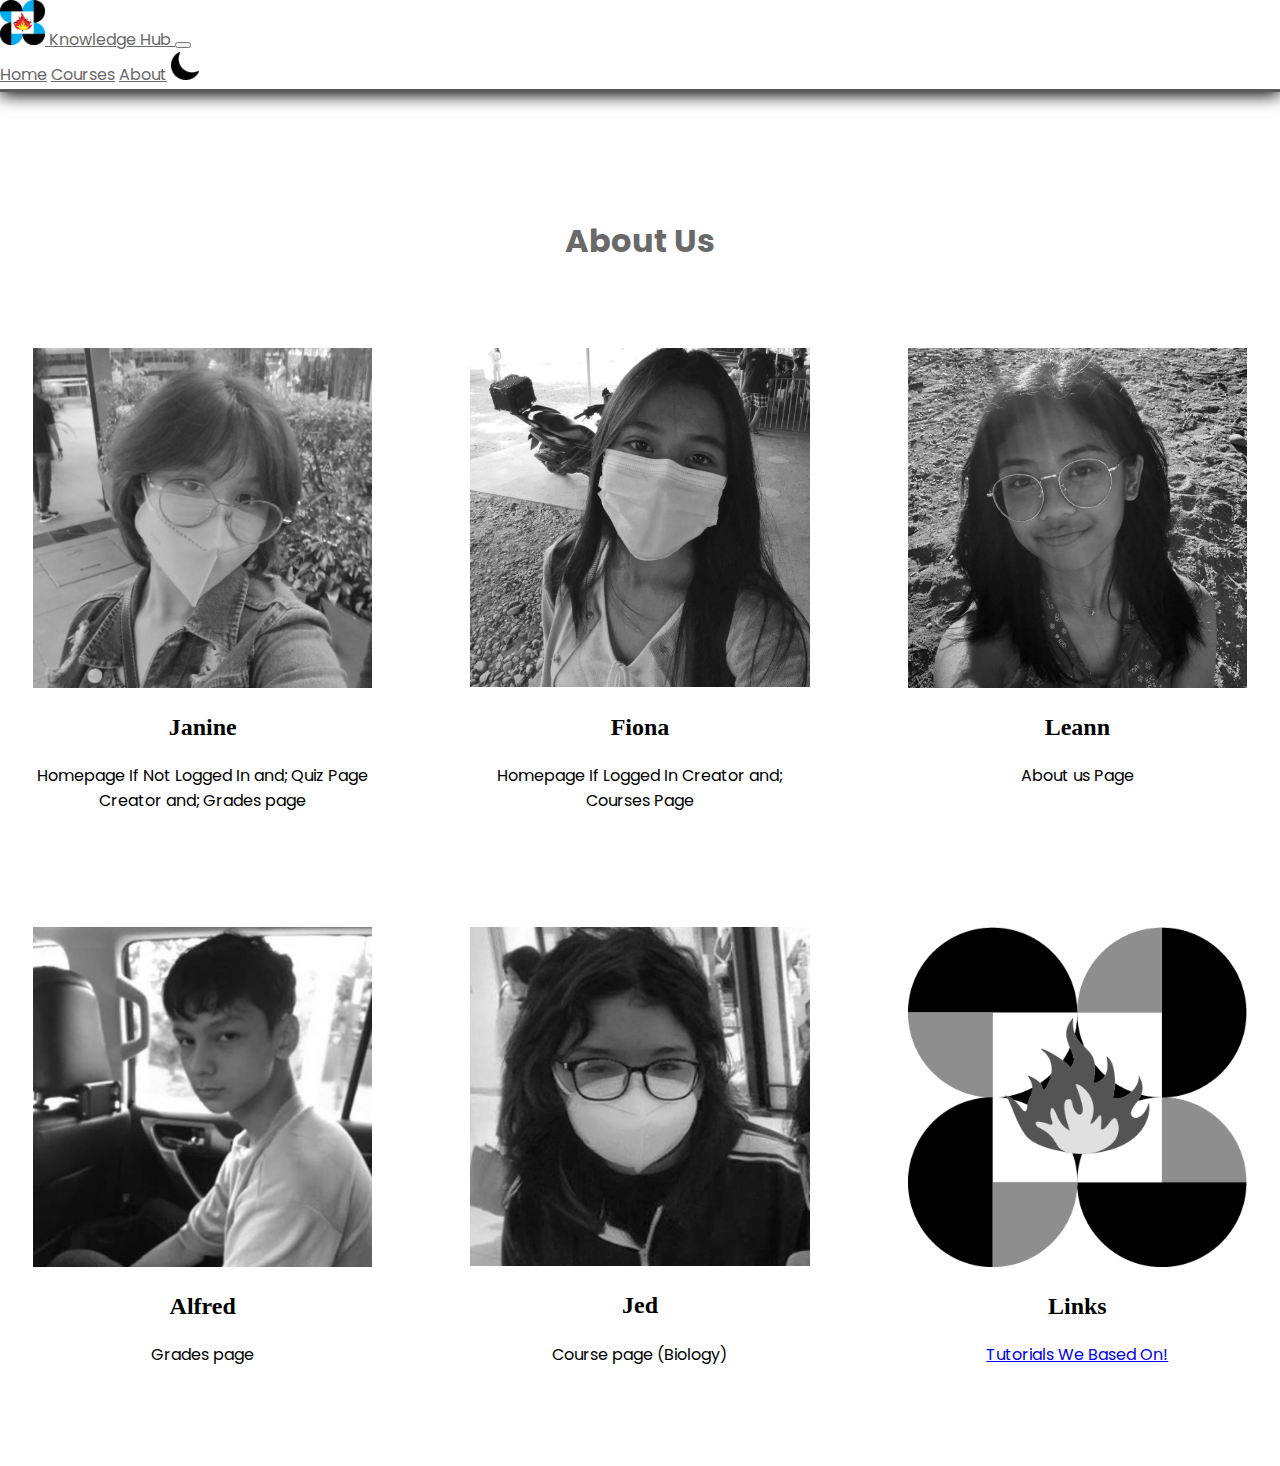
<file: Aboutus.html>
<!DOCTYPE html>
<html lang="en">
<head>
    <meta charset="UTF-8">
    <meta http-equiv="X-UA-Compatible" content="IE=edge">
    <meta name="viewport" content="width=device-width, initial-scale=1.0">
    <title>About Us</title>
    <!-- CSS only -->
    <link href="https://cdn.jsdelivr.net/npm/bootstrap@5.2.3/dist/css/bootstrap.min.css" rel="stylesheet" integrity="sha384-rbsA2VBKQhggwzxH7pPCaAqO46MgnOM80zW1RWuH61DGLwZJEdK2Kadq2F9CUG65" crossorigin="anonymous">
    <!-- JavaScript Bundle with Popper -->
    <script src="https://cdn.jsdelivr.net/npm/bootstrap@5.2.3/dist/js/bootstrap.bundle.min.js" integrity="sha384-kenU1KFdBIe4zVF0s0G1M5b4hcpxyD9F7jL+jjXkk+Q2h455rYXK/7HAuoJl+0I4" crossorigin="anonymous"></script>
    <link rel="stylesheet" href="khubcourses.css">
    <link rel="preconnect" href="https://fonts.googleapis.com">
    <link rel="preconnect" href="https://fonts.gstatic.com" crossorigin>
    <link href="https://fonts.googleapis.com/css2?family=Poppins&display=swap" rel="stylesheet">
    <link rel="stylesheet" href="https://unicons.iconscout.com/release/v4.0.0/css/line.css">
    <link rel="icon" href="img/dost.png" type="image/x-icon">
    <style>
        .title{
  color:var(--secondary-color);
}
      .team {
        background: var(--color-bg1);
        margin-top: 50px;
        margin-bottom: 50px;
      }

      .team__container {
        display: grid;
        grid-template-columns: repeat(3, 1fr);
        gap: 2rem;
      }
      
      .tanan {
        width: 100%;

      }

      .team__member {
        background-color: rgb(255, 255, 255);
        padding: 2rem;
        border: 1px solid transparent;
        border-radius: 1rem;
        transition: 0.3s;
        position: relative;
        overflow: hidden;
      }

      .team__member:hover {
        background:  linear-gradient(to bottom, #9FB4FF, #FFF56D);
        border-color: var(--color-primary);
      }

      .team__member-image img {
        filter: saturate(0);
      }

      .team__member:hover img {
        filter: saturate(1);
      }

      .team__member-info * {
        text-align: center;
        margin-top: 1.4rem;
      }

      .team__member-info p {
        color: var(--color-light)
      }

      .team__member-socials {
        position: absolute;
        top: 40%;
        transform: translateY(-50%);
        right: -100%;
        display: flex;
        flex-direction: column;
        background: white;
        border-radius: 1rem 0 0 1rem;
        box-shadow: -2rem 0 2rem rgba(0, 0, 0, 0.3);
        transition: 0.3s;
      }

      .team__member:hover .team__member-socials {
        right: 0;
      }

      .team__member-socials a {
        padding: 0.8rem;

      }

      h1 {
        text-align: center;
      }

      /* tablet */

      @media screen and (max-width: 1024px) {
        .team {
            margin-top: 2rem;
        }
        
        .team__container {
            grid-template-columns: repeat(3, 1fr);
            gap: 1.5rem;
        }

        .team__member {
            padding: 1rem;
        }
      }

      /* tablet */

      @media screen and (max-width: 600px) {
        .team__container {
            grid-template-columns: 1fr;
            gap: 0.7rem;
        }
        .team__member {
            padding: 0;
        }
        .team__member p {
            margin-bottom: 1.5rem;
        }
        
      }

      /* tablet */

      @media screen and (max-width: 400px) {
        .team__container {
            grid-template-columns: 1fr;
            gap: 0.2rem;
        }
        .team__member {
            padding: 0;
        }
        .team__member p {
            margin-bottom: 1.5rem;
        }
        
      }
    </style>
</head>
<body class="container-fluid">
    <!--Navbar-->
    <nav class="navbar navbar-expand-lg navbar-light bg-white p-2 fixed-top">
        <div class="container-fluid">
            <a class="navbar-brand" href="#">
            <img src="images/pshs_logo.png" alt="PSHS Logo" width="45" height="45" class="d-inline-align-text-center mx-1">
            Knowledge Hub
            </a>
            <button class="navbar-toggler" type="button" data-bs-toggle="collapse" data-bs-target="#navbarNavAltMarkup" aria-controls="navbarNavAltMarkup" aria-expanded="false" aria-label="Toggle navigation">
            <span class="navbar-toggler-icon"></span>
            </button>
            <div class="collapse navbar-collapse" id="navbarNavAltMarkup">
                <div class="navbar-nav ms-auto">
                  <a class="underline-hover nav-link" href="khubhomepage.html">Home</a>
                  <a class="underline-hover nav-link" href="khubcourses.html">Courses</a>
                  <a class="underline-hover nav-link" aria-current="page" href="#">About</a>
                  <img src="images/moon.png" alt="Moon" id="icon">
                </div>
            </div>
        </div>
    </nav>

    <section class="team">
        <br><br><br>
      <h1 class="title" style="margin-bottom: 50px;">About Us</h1>
          <div class="container team__container">
              <article class="team__member">
                  <div class="team__member-image">
                      <img class="tanan" src="janine.jpg" alt="mukha ng team">
                  </div>
                  <div class="team__member-info">
                      <h2>Janine</h2>
                      <p>Homepage If Not Logged In and;
                         Quiz Page Creator and; Grades page
                      </p>
                  </div>
                  <div class="team__member-socials">
                    <a href="https://www.instagram.com/riywuu/" target="_blank"><i class="uil uil-instagram" style="color: black;"></i></a>
                    <a href="https://discordapp.com/users/751336007718404158" target="_blank"><i class="uil uil-discord" style="color: black;"></i></a>
                    <a href="https://www.facebook.com/janineandrea.emmanuel.7" target="_blank"><i class="uil uil-facebook-f" style="color: black;"></i></a>
                  </div>
              </article>
              
              <article class="team__member">
                  <div class="team__member-image">
                      <img class="tanan" src="fiona.jpg" alt="mukha ng team">
                  </div>
                  <div class="team__member-info">
                      <h2>Fiona</h2>
                      <p>Homepage If Logged In Creator and; Courses Page</p>
                  </div>
                  <div class="team__member-socials">
                    <a href="https://www.instagram.com/pyeoning/" target="_blank" ><i class="uil uil-instagram" style="color: black;"></i></a>
                    <a href="https://discordapp.com/users/719853281555382394" target="_blank" ><i class="uil uil-discord" style="color: black;"></i></a>
                    <a href="https://www.facebook.com/fiona.lavapie" target="_blank" ><i class="uil uil-facebook-f" style="color: black;"></i></a>
                  </div>
              </article>
              
              <article class="team__member">
                  <div class="team__member-image">
                      <img class="tanan" src="leann.jpg" alt="mukha ng team">
                  </div>
                  <div class="team__member-info">
                      <h2>Leann</h2>
                      <p>About us Page</p>
                  </div>
                  <div class="team__member-socials">
                    <a href="https://www.instagram.com/leann.3xe/" target="_blank" ><i class="uil uil-instagram" style="color: black;"></i></a>
                    <a href="https://discordapp.com/users/884038079827021834" target="_blank" ><i class="uil uil-discord" style="color: black;"></i></a>
                    <a href="https://www.facebook.com/leannnnnnn/" target="_blank" ><i class="uil uil-facebook-f" style="color: black;"></i></a>
                  </div>
              </article>
              
              <article class="team__member">
                  <div class="team__member-image">
                      <img class="tanan" src="alfred.jpg" alt="mukha ng team">
                  </div>
                  <div class="team__member-info">
                      <h2>Alfred</h2>
                      <p>Grades page</p>
                  </div>
                  <div class="team__member-socials">
                    <a href="https://www.instagram.com/shimiluv_/" target="_blank" ><i class="uil uil-instagram" style="color: black;"></i></a>
                    <a href="https://discordapp.com/users/808579932081881088" target="_blank" ><i class="uil uil-discord" style="color: black;"></i></a>
                    <a href="https://www.facebook.com/alfred.pineda.9480" target="_blank" ><i class="uil uil-facebook-f" style="color: black;"></i></a>
                  </div>
              </article>
              
              <article class="team__member">
                  <div class="team__member-image">
                      <img class="tanan" src="jed.png" alt="mukha ng team">
                  </div>
                  <div class="team__member-info">
                      <h2>Jed</h2>
                      <p>Course page (Biology)</p>
                  </div>
                  <div class="team__member-socials">
                    <a href="https://www.instagram.com/asussyvoice/" target="_blank" ><i class="uil uil-instagram" style="color: black;"></i></a>
                    <a href="https://discordapp.com/users/401545617849188354" target="_blank" ><i class="uil uil-discord" style="color: black;"></i></a>
                    <a href="https://www.facebook.com/jed.arcenas.1" target="_blank" ><i class="uil uil-facebook-f" style="color: black;"></i></a>
                  </div>
              </article>
  
              <article class="team__member">
                  <div class="team__member-image">
                      <img class="tanan" src="pisay.png" alt="mukha ng team">
                  </div>
                  <div class="team__member-info">
                      <h2>Links</h2>
                      <a href="https://youtube.com/playlist?list=PLNi7bZD_WGylHofTJ5rc_IG-c91lOrbUX"><p>Tutorials We Based On!</p></a>
                  </div>
              </article>
              
              
          </div>
  
      </section>
<script>
  var icon = document.getElementById("icon");

  icon.onclick = function(){
      document.body.classList.toggle("dark-mode");
      if(document.body.classList.contains("dark-mode")){
          icon.src = "images/sun.png";
      }else{
          icon.src = "images/moon.png";
      }
  }
</script>
</body>
</html>
</file>
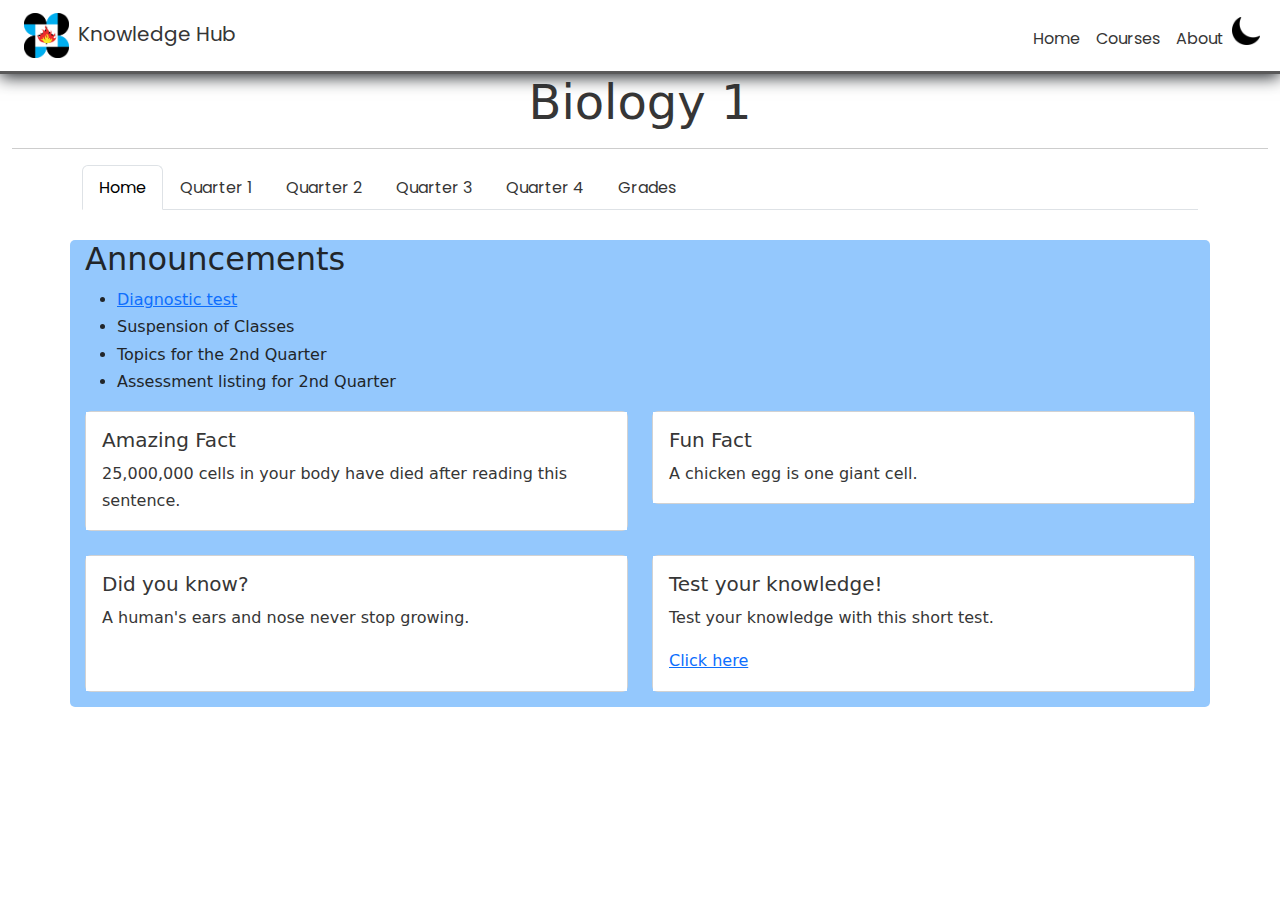
<file: Biology.html>
<!DOCTYPE html>
<html lang="en">
<head>
<title>Biology 1</title>
    <meta charset="UTF-8">
    <meta http-equiv="X-UA-Compatible" content="IE=edge">
    <meta name="viewport" content="width=device-width, initial scale = 1.0">
    <link rel="preconnect" href="https://fonts.googleapis.com">
<link rel="preconnect" href="https://fonts.gstatic.com" crossorigin>
<link href="https://fonts.googleapis.com/css2?family=Raleway:ital,wght@0,100;0,300;1,200&display=swap" rel="stylesheet">
<link rel="preconnect" href="https://fonts.googleapis.com">
<link rel="preconnect" href="https://fonts.gstatic.com" crossorigin>
<link href="https://fonts.googleapis.com/css2?family=Poppins&display=swap" rel="stylesheet">
<link rel="stylesheet" href="https://cdn.jsdelivr.net/npm/bootstrap@5.3.0-alpha1/dist/css/bootstrap.min.css">
<link rel="icon" href="img/dost.png" type="image/x-icon">
<style>
     * {
        margin: 0;
        padding: 0;
        border: 0;
        outline: 0;
    }
    body {
        line-height: 1.7;
        margin-left: 0;
        margin-right: 0;
        background-color: var(--primary-color);
    }
    :root{
   --primary-color: #ffffff;
    --secondary-color: rgb(54, 54, 54);
}
.dark-mode{
    --primary-color: #252525;
    --secondary-color: rgb(255, 255, 255);
}
.title{
  color:var(--secondary-color);
}
        /*.container-fluid {
        min-width: 330px;
        }*/
        .tab-pane{margin-top: 30px;
            background-color: rgb(148, 200, 253);
            border-radius: 5px;
            padding-left: 15px;
            padding-right: 15px;
            padding-bottom: 15px;
        }
        .underline-hover {
    display:inline-block;
    position:relative;
    padding-bottom:0.1rem;
}
.underline-hover::before {
    content:"";
    position:absolute;
    left:0;
    bottom:0;
    width:0;
    height:2px;
    background-color:var(--secondary-color);
    transition: width 0.25s ease-out;
}
.underline-hover:hover::before {
    width:100%;
}
.nav-link{
    font-family: 'Poppins', sans-serif !important;
}
.navbar {
    /*background-image: linear-gradient(to top, var(--primary-color), var(--secondary-color), #9b9b9b);*/
    background-color:var(--primary-color)!important;
    border-bottom:3px rgb(90, 90, 90) solid;
    box-shadow:0 3px 1em;
}
#icon {
    width:28px;
    height:28px;
    cursor:pointer;
}
.nav-link {
    color:var(--secondary-color);
}
.navbar-brand {
    color:var(--secondary-color);
    font-family: 'Poppins', sans-serif !important;
}
.card-body{
  background-color: var(--primary-color);
  color:var(--secondary-color);
}
.navpillbg{
  background-color:var(--primary-color) !important;
}
.table-responsive{
        margin: 10px;
    }
    caption{
        font-size: 48px;
        font-weight: 500;
        text-align: center;
        color: black;
        background-image: url(images/biologyheader.svg); opacity: 0.6;
        height: 100px;
        width: auto;
    }

    @supports (-webkit-text-stroke: 1px rgb(255, 255, 255)) {
  caption {
    -webkit-text-stroke: 1px rgb(255, 255, 255);
    -webkit-text-fill-color: rgb(0, 0, 0);
  }
}
.nav-link:hover {
    color:rgb(165, 165, 165) !important;
}
    </style>
    </head>
<body>
  <!--Navbar-->
  <nav class="navbar navbar-expand-lg navbar-light bg-white p-2">
    <div class="container-fluid">
        <a class="navbar-brand" href="#">
        <img src="images/pshs_logo.png" alt="PSHS Logo" width="45" height="45" class="d-inline-align-text-center mx-1">
        Knowledge Hub
        </a>
        <button class="navbar-toggler" type="button" data-bs-toggle="collapse" data-bs-target="#navbarNavAltMarkup" aria-controls="navbarNavAltMarkup" aria-expanded="false" aria-label="Toggle navigation">
        <span class="navbar-toggler-icon"></span>
        </button>
        <div class="collapse navbar-collapse" id="navbarNavAltMarkup">
            <div class="navbar-nav ms-auto">
              <a class="underline-hover nav-link" href="khubhomepage.html">Home</a>
              <a class="underline-hover nav-link" href="khubcourses.html">Courses</a>
              <a class="underline-hover nav-link" href="Aboutus.html">About</a>
              <img src="images/moon.png" alt="Moon" id="icon">
            </div>
        </div>
    </div>
</nav>
<section>
    <div class="container-fluid title" style="text-align: center;"><h1 style="font-size: 300%">Biology 1</h1><hr></div>
</section>
<nav class="container">
    <div class="nav nav-tabs" id="nav-tab" role="tablist">
      <button class="nav-link active" id="home-tab" data-bs-toggle="tab" data-bs-target="#home" type="button" role="tab" aria-controls="home" aria-selected="true">Home</button>
      <button class="nav-link" id="q1-tab" data-bs-toggle="tab" data-bs-target="#q1" type="button" role="tab" aria-controls="q1" aria-selected="false">Quarter 1</button>
      <button class="nav-link" id="q2-tab" data-bs-toggle="tab" data-bs-target="#q2" type="button" role="tab" aria-controls="q2" aria-selected="false">Quarter 2</button>
      <button class="nav-link" id="q3-tab" data-bs-toggle="tab" data-bs-target="#q3" type="button" role="tab" aria-controls="q3" aria-selected="false">Quarter 3</button>
      <button class="nav-link" id="q4-tab" data-bs-toggle="tab" data-bs-target="#q4" type="button" role="tab" aria-controls="q4" aria-selected="false">Quarter 4</button>
      <button class="nav-link" id="grades-tab" data-bs-toggle="tab" data-bs-target="#grades" type="button" role="tab" aria-controls="grades" aria-selected="false">Grades</button>
    </div>
  </nav>
  <div class="tab-content" id="nav-tabContent">
    <div class="container tab-pane fade show active" id="home" role="tabpanel" aria-labelledby="home-tab"><h2>Announcements</h2>
        <div style="font-size:150%;"></div>
        <ul style="list-style-type:disc">
            <li><a href="quiz.html">Diagnostic test</a></li>
            <li>Suspension of Classes</li>
            <li>Topics for the 2nd Quarter</li>
            <li>Assessment listing for 2nd Quarter</li>
        </ul>
        <div class="row row-cols-1 row-cols-md-2 g-4">
            <div class="col">
              <div class="card">
                <div class="card-body">
                  <h5 class="card-title">Amazing Fact</h5>
                  <p class="card-text">25,000,000 cells in your body have died after reading this sentence.</p>
                </div>
              </div>
            </div>
            <div class="col">
              <div class="card">
                <div class="card-body">
                  <h5 class="card-title">Fun Fact</h5>
                  <p class="card-text">A chicken egg is one giant cell.</p>
                </div>
              </div>
            </div>
            <div class="col">
              <div class="card">
                <div class="card-body">
                  <h5 class="card-title">Did you know?</h5>
                  <p class="card-text">A human's ears and nose never stop growing. </p>
                  <br>
                </div>
              </div>
            </div>
            <div class="col">
              <div class="card">
                <div class="card-body">
                  <h5 class="card-title">Test your knowledge!</h5>
                  <p class="card-text">Test your knowledge with this short test.</p>
                  <ul class="nav nav-pills">
                    <li class="active"><a href="quiz.html">Click here</a></li></ul>
                </div>
              </div>
            </div>
          </div>
    </div>
    <div class="container tab-pane fade" id="q1" role="tabpanel" aria-labelledby="q1-tab"><h2>Quarter 1</h2>
        <ul class="nav nav-pills navpillbg" style="background-color: rgb(247, 247, 250); margin-right: 30px;">
            <li class="nav-item">
              <a class="nav-link" aria-current="page" href="#1LG">Learning Guides</a>
            </li>
            <li class="nav-item">
              <a class="nav-link" href="#1FA">Formative Assessments</a>
            </li>
            <li class="nav-item">
              <a class="nav-link" href="#1AA">Alternative Assessments</a>
            </li>
        </ul>
        <div class="container" id="1LG" style="margin-top: 30px;"><H2>Learning Guides</H2><hr>
            <h3>Week 1</h3><hr>
            <h3>Week 2</h3><hr>
        </div>
        <div class="container" id="1FA"><H2>Formative Assessments</H2><hr>
            <h3>FA 1: Evolution</h3><hr>
            <h3>FA 2: Essay on the life of Charles Darwin</h3><hr>
        </div>
        <div class="container" id="1AA"><H2>Alternative Assessments</H2><hr>
            <h3>AA 1: Essay on how beautiful evolution is</h3><hr>
            <h3>AA 2: What Evolutions can I achieve?</h3><hr>
        </div>   
    </div>
    <div class="container tab-pane fade" id="q2" role="tabpanel" aria-labelledby="q2-tab"><h2>Quarter 2</h2>
        <ul class="nav nav-pills navpillbg" style="background-color: rgb(247, 247, 250); margin-right: 30px;">
            <li class="nav-item">
              <a class="nav-link" aria-current="page" href="#2LG">Learning Guides</a>
            </li>
            <li class="nav-item">
              <a class="nav-link" href="#2FA">Formative Assessments</a>
            </li>
            <li class="nav-item">
              <a class="nav-link" href="#2AA">Alternative Assessments</a>
            </li>
        </ul>
        <div class="container" id="2LG" style="margin-top: 30px;"><H2>Learning Guides</H2><hr>
            <h3>Week 1</h3><hr>
            <h3>Week 2</h3><hr>
        </div>
        <div class="container" id="2FA"><H2>Formative Assessments</H2><hr>
            <h3>FA 1: Draw the Cells</h3><hr>
            <h3>FA 2: Cell comic strip</h3><hr>
        </div>
        <div class="container" id="2AA"><H2>Alternative Assessments</H2><hr>
            <h3>AA 1: How are we similar to our cells?</h3><hr>
            <h3>AA 2: Cell model</h3><hr>
        </div>   
    </div>
    <div class="container tab-pane fade" id="q3" role="tabpanel" aria-labelledby="q3-tab"><h2>Quarter 3</h2>
        <ul class="nav nav-pills navpillbg" style="background-color: rgb(247, 247, 250); margin-right: 30px;">
            <li class="nav-item">
              <a class="nav-link" aria-current="page" href="#3LG">Learning Guides</a>
            </li>
            <li class="nav-item">
              <a class="nav-link" href="#3FA">Formative Assessments</a>
            </li>
            <li class="nav-item">
              <a class="nav-link" href="#3AA">Alternative Assessments</a>
            </li>
        </ul>
        <div class="container" id="3LG" style="margin-top: 30px;"><H2>Learning Guides</H2><hr>
            <h3>Week 1</h3><hr>
            <h3>Week 2</h3><hr>
        </div>
        <div class="container" id="3FA"><H2>Formative Assessments</H2><hr>
            <h3>FA 1: Digestive System</h3><hr>
            <h3>FA 2: Circulatory System</h3><hr>
        </div>
        <div class="container" id="3AA"><H2>Alternative Assessments</H2><hr>
            <h3>AA 1: A tribute to our bodies</h3><hr>
            <h3>AA 2: Cells at Work reaction video!</h3><hr>
        </div>   
    </div>
    
    <div class="container tab-pane fade" id="q4" role="tabpanel" aria-labelledby="q4-tab"><h2>Quarter 4</h2>
        <ul class="nav nav-pills navpillbg" style="background-color: rgb(247, 247, 250); margin-right: 30px;">
            <li class="nav-item">
              <a class="nav-link" aria-current="page" href="#4LG">Learning Guides</a>
            </li>
            <li class="nav-item">
              <a class="nav-link" href="#4FA">Formative Assessments</a>
            </li>
            <li class="nav-item">
              <a class="nav-link" href="#4AA">Alternative Assessments</a>
            </li>
        </ul>
        <div class="container" id="4LG" style="margin-top: 30px;"><H2>Learning Guides</H2><hr>
            <h3>Week 1</h3><hr>
            <h3>Week 2</h3><hr>
        </div>
        <div class="container" id="4FA"><H2>Formative Assessments</H2><hr>
            <h3>FA 1: Immune System</h3><hr>
            <h3>FA 2: Respiratory System</h3><hr>
        </div>
        <div class="container" id="4AA"><H2>Alternative Assessments</H2><hr>
            <h3>AA 1: Just keep breathing.</h3><hr>
            <h3>AA 2: Thank you, self.</h3><hr>
        </div>   
    </div>
    <div class="container tab-pane fade" id="grades" role="tabpanel" aria-labelledby="grades-tab"><h2>Grades</h2>
      <div class="table-responsive">
        <table class="table caption-top table-striped table-hover">
            <caption>Biology</caption>
            <thead>
              <tr>
                <th scope="col">Activity</th>
                <th scope="col">Score</th>
                <th scope="col">Percentage</th>
                <th scope="col">Remarks</th>
              </tr>
            </thead>
            <tbody class="table-group-divider">
              <tr>
                <th scope="row">FA 1</th>
                <td>12/20</td>
                <td>60%</td>
                <td>Sayang nak huhu</td>
              </tr>
              <tr>
                <th scope="row">FA 2</th>
                <td>30/30</td>
                <td>100%</td>
                <td>Ganda naman ng essay</td>
              </tr>
              <tr>
                <th scope="row">AA 1</th>
                <td>18/20</td>
                <td>90%</td>
                <td>Color scheme, check, check, CHECK</td>
              </tr>
              <tr>
                <th scope="row">LE 1</th>
                <td>12/20</td>
                <td>60%</td>
                <td>LABAN!!!!</td>
              </tr>
            </tbody>
          </table>
      </div>
  </div>
  </div>
<script src="https://cdn.jsdelivr.net/npm/bootstrap@5.2.3/dist/js/bootstrap.bundle.min.js" integrity="sha384-kenU1KFdBIe4zVF0s0G1M5b4hcpxyD9F7jL+jjXkk+Q2h455rYXK/7HAuoJl+0I4" crossorigin="anonymous"></script> 
  <script>
        var icon = document.getElementById("icon");

        icon.onclick = function(){
            document.body.classList.toggle("dark-mode");
            if(document.body.classList.contains("dark-mode")){
                icon.src = "images/sun.png";
            }else{
                icon.src = "images/moon.png";
            }
        }
    </script>
</body>
</html>
</file>
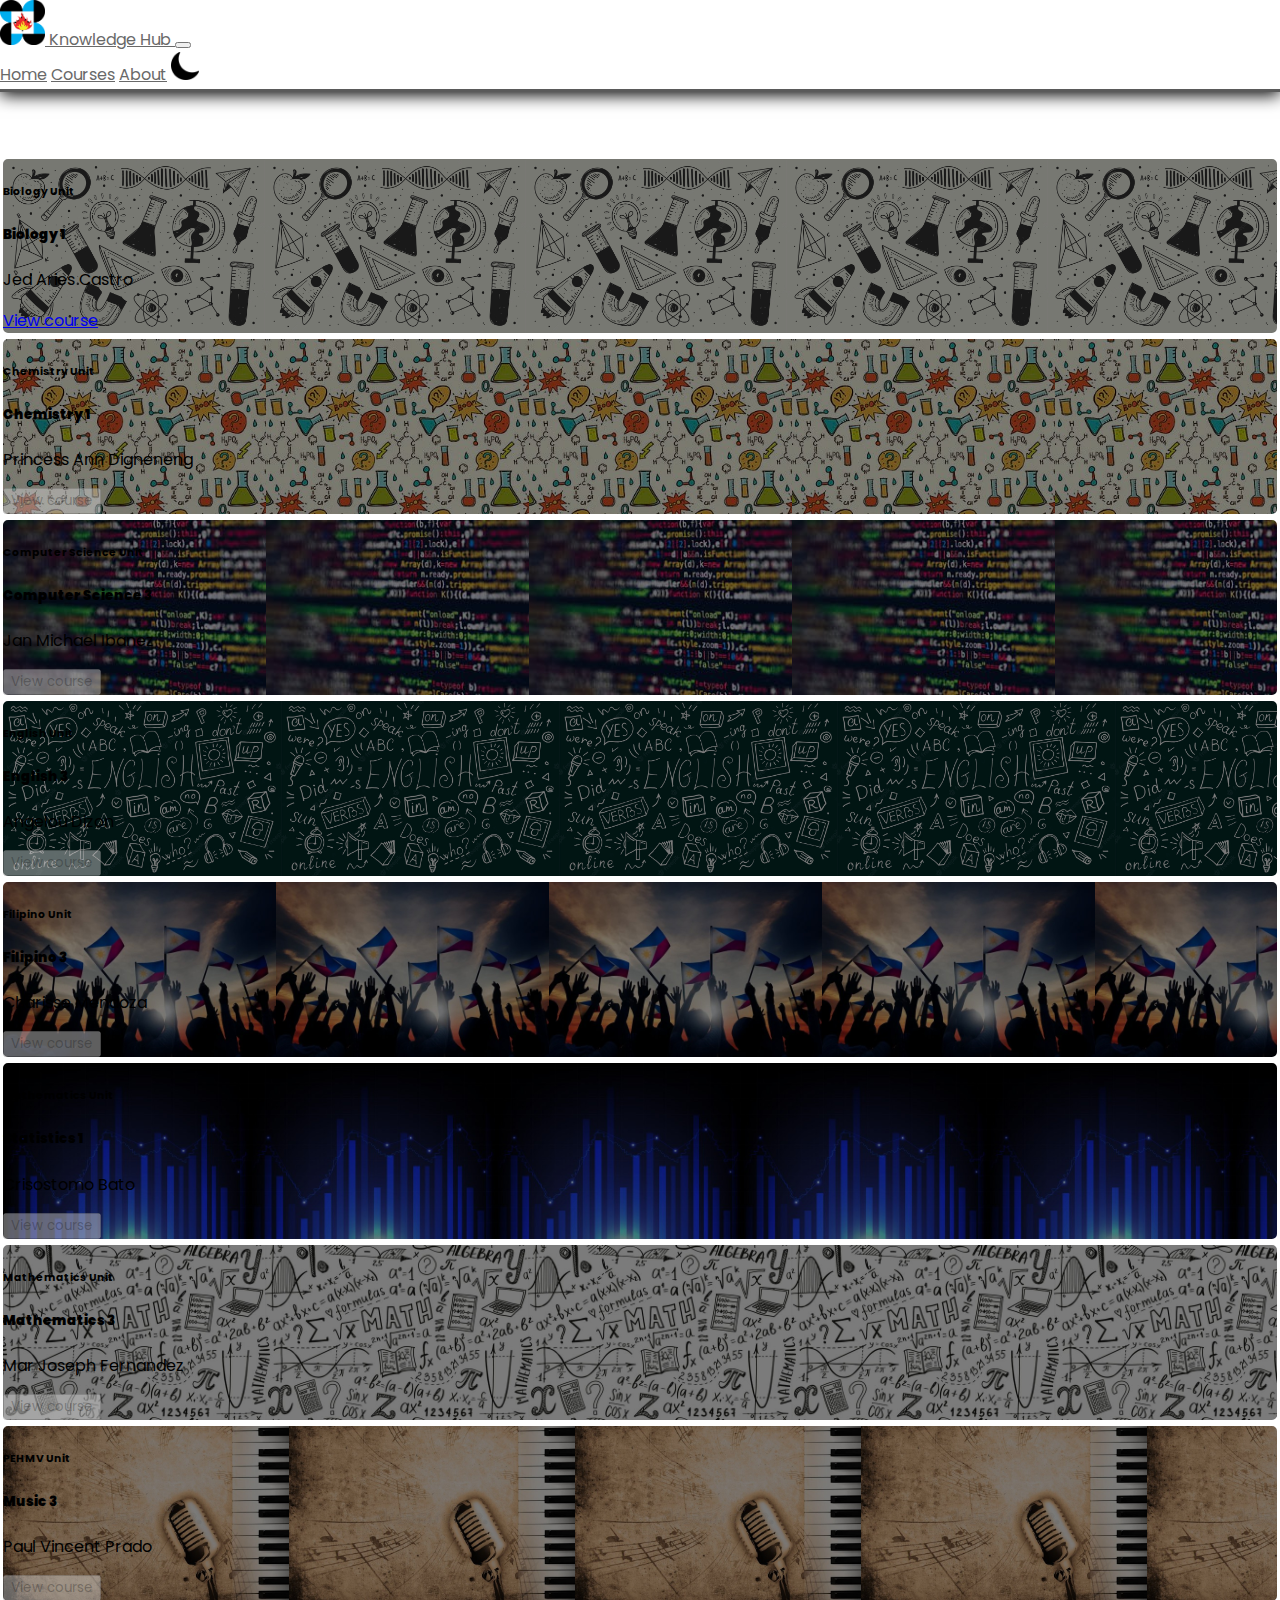
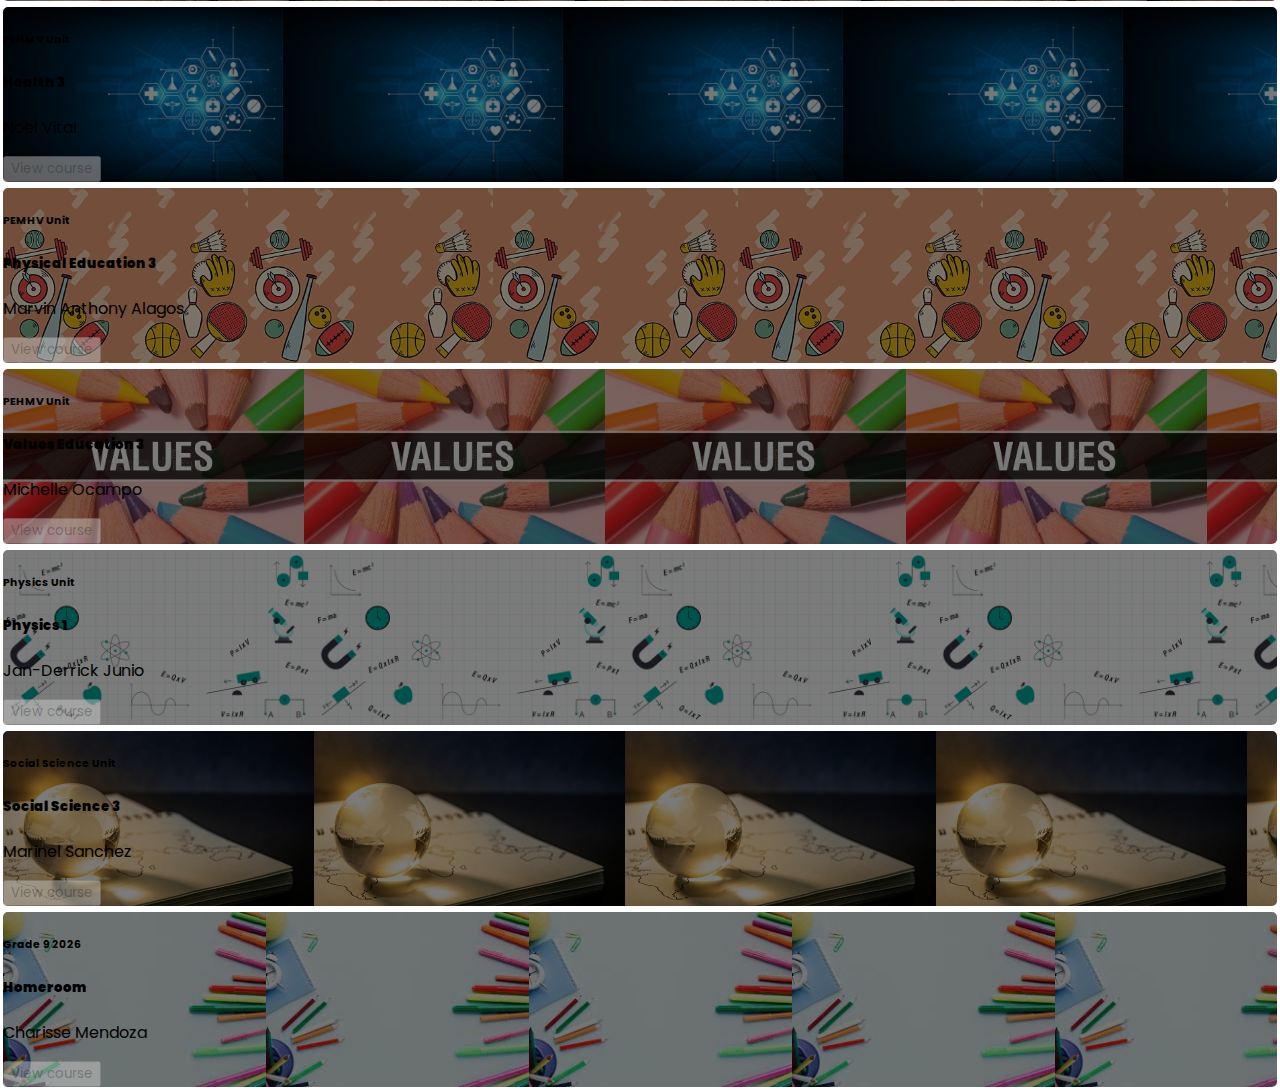
<file: khubcourses.html>
<!DOCTYPE html>
<html lang="en">
<head>
    <meta charset="UTF-8">
    <meta http-equiv="X-UA-Compatible" content="IE=edge">
    <meta name="viewport" content="width=device-width, initial-scale=1.0">
    <title>KHub</title>
    <!-- CSS only -->
    <link href="https://cdn.jsdelivr.net/npm/bootstrap@5.2.3/dist/css/bootstrap.min.css" rel="stylesheet" integrity="sha384-rbsA2VBKQhggwzxH7pPCaAqO46MgnOM80zW1RWuH61DGLwZJEdK2Kadq2F9CUG65" crossorigin="anonymous">
    <!-- JavaScript Bundle with Popper -->
    <script src="https://cdn.jsdelivr.net/npm/bootstrap@5.2.3/dist/js/bootstrap.bundle.min.js" integrity="sha384-kenU1KFdBIe4zVF0s0G1M5b4hcpxyD9F7jL+jjXkk+Q2h455rYXK/7HAuoJl+0I4" crossorigin="anonymous"></script>
    <link rel="stylesheet" href="khubcourses.css">
    <link rel="preconnect" href="https://fonts.googleapis.com">
    <link rel="preconnect" href="https://fonts.gstatic.com" crossorigin>
    <link href="https://fonts.googleapis.com/css2?family=Poppins&display=swap" rel="stylesheet">
    <link rel="icon" href="img/dost.png" type="image/x-icon">
</head>
<body class="container-fluid">
    <!--Navbar-->
    <nav class="navbar navbar-expand-lg navbar-light bg-white p-2 fixed-top">
        <div class="container-fluid">
            <a class="navbar-brand" href="#">
            <img src="images/pshs_logo.png" alt="PSHS Logo" width="45" height="45" class="d-inline-align-text-center mx-1">
            Knowledge Hub
            </a>
            <button class="navbar-toggler" type="button" data-bs-toggle="collapse" data-bs-target="#navbarNavAltMarkup" aria-controls="navbarNavAltMarkup" aria-expanded="false" aria-label="Toggle navigation">
            <span class="navbar-toggler-icon"></span>
            </button>
            <div class="collapse navbar-collapse" id="navbarNavAltMarkup">
                <div class="navbar-nav ms-auto">
                  <a class="underline-hover nav-link" href="khubhomepage.html">Home</a>
                  <a class="underline-hover nav-link" aria-current="page" href="khubcourses.html">Courses</a>
                  <a class="underline-hover nav-link" href="Aboutus.html">About</a>
                  <img src="images/moon.png" alt="Moon" id="icon">
                </div>
            </div>
        </div>
    </nav>
    <!--Main Content Area-->
    <section class="container-fluid mt-5">
        <h5 class="inv">Lorem ipsum dolor sit amet</h5>
    <section class="row">
        <div class="col-sm-3">
            <div class="card m-2">
                <div class="bio card-body text-white">
                    <h6><span class="badge text-bg-warning">Biology Unit</span></h6>
                  <h5 class="card-title"><b>Biology 1</b></h5>
                  <p class="card-text">Jed Aries Castro</p>
                  <a href="Biology.html" class="btn btn-primary">View course</a>
                </div>
              </div>
        </div>
        <div class="col-sm-3">
            <div class="card m-2">
                <div class="chem text-white card-body">
                    <h6><span class="badge text-bg-warning">Chemistry Unit</span></h6>
                  <h5 class="card-title"><b>Chemistry 1</b></h5>
                  <p class="card-text">Princess Ann Digneneng</p>
                  <button class="btn btn-primary" disabled>View course</button>
                </div>
              </div>
        </div>
        <div class="col-sm-3">
            <div class="card m-2">
                <div class="cs text-white card-body">
                    <h6><span class="badge text-bg-warning">Computer Science Unit</span></h6>
                  <h5 class="card-title"><b>Computer Science 3</b></h5>
                  <p class="card-text">Jan Michael Ibanez</p>
                  <button class="btn btn-primary" disabled>View course</button>
                </div>
              </div>
        </div>
        <div class="col-sm-3">
          <div class="card m-2">
              <div class="eng text-white card-body">
                  <h6><span class="badge text-bg-warning">English Unit</span></h6>
                <h5 class="card-title"><b>English 3</b></h5>
                <p class="card-text">Angelou Dizon</p>
                <button class="btn btn-primary" disabled>View course</button>
              </div>
            </div>
      </div>
    </section>
    <section class="row">
        <div class="col-sm-3">
            <div class="card m-2">
                <div class="fil text-white card-body">
                    <h6><span class="badge text-bg-warning">Filipino Unit</span></h6>
                  <h5 class="card-title"><b>Filipino 3</b></h5>
                  <p class="card-text">Charisse Mendoza</p>
                  <button class="btn btn-primary" disabled>View course</button>
                </div>
              </div>
        </div>
        <div class="col-sm-3">
            <div class="card m-2">
                <div class="stat text-white card-body">
                    <h6><span class="badge text-bg-warning">Mathematics Unit</span></h6>
                  <h5 class="card-title"><b>Statistics 1</b></h5>
                  <p class="card-text">Crisostomo Bato</p>
                  <button class="btn btn-primary" disabled>View course</button>
                </div>
              </div>
        </div>
        <div class="col-sm-3">
            <div class="card m-2">
                <div class="math text-white card-body">
                    <h6><span class="badge text-bg-warning">Mathematics Unit</span></h6>
                  <h5 class="card-title"><b>Mathematics 3</b></h5>
                  <p class="card-text">Mar Joseph Fernandez</p>
                  <button class="btn btn-primary" disabled>View course</button>
                </div>
              </div>
        </div>
        <div class="col-sm-3">
          <div class="card m-2">
              <div class="music text-white card-body">
                  <h6><span class="badge text-bg-warning">PEHMV Unit</span></h6>
                <h5 class="card-title"><b>Music 3</b></h5>
                <p class="card-text">Paul Vincent Prado</p>
                <button class="btn btn-primary" disabled>View course</button>
              </div>
            </div>
      </div>
    </section>
    <section class="row">
        <div class="col-sm-3">
            <div class="card m-2">
                <div class="health text-white card-body">
                    <h6><span class="badge text-bg-warning">PEHMV Unit</span></h6>
                  <h5 class="card-title"><b>Health 3</b></h5>
                  <p class="card-text">Noel Vital</p>
                  <button class="btn btn-primary" disabled>View course</button>
                </div>
              </div>
        </div>
        <div class="col-sm-3">
            <div class="card m-2">
                <div class="pe text-white card-body">
                    <h6><span class="badge text-bg-warning">PEMHV Unit</span></h6>
                  <h5 class="card-title"><b>Physical Education 3</b></h5>
                  <p class="card-text">Marvin Anthony Alagos</p>
                  <button class="btn btn-primary" disabled>View course</button>
                </div>
              </div>
        </div>
        <div class="col-sm-3">
            <div class="card m-2">
                <div class="ve text-white card-body">
                    <h6><span class="badge text-bg-warning">PEHMV Unit</span></h6>
                  <h5 class="card-title"><b>Values Education 3</b></h5>
                  <p class="card-text">Michelle Ocampo</p>
                  <button class="btn btn-primary" disabled>View course</button>
                </div>
              </div>
        </div>
        <div class="col-sm-3">
          <div class="card m-2">
              <div class="physics text-white card-body">
                  <h6><span class="badge text-bg-warning">Physics Unit</span></h6>
                <h5 class="card-title"><b>Physics 1</b></h5>
                <p class="card-text">Jan-Derrick Junio</p>
                <button class="btn btn-primary" disabled>View course</button>
              </div>
            </div>
        </div>
    </section>
    <section class="row">
        <div class="col-sm-3">
            <div class="card m-2">
                <div class="socsci text-white card-body">
                    <h6><span class="badge text-bg-warning">Social Science Unit</span></h6>
                  <h5 class="card-title"><b>Social Science 3</b></h5>
                  <p class="card-text">Marinel Sanchez</p>
                  <button class="btn btn-primary" disabled>View course</button>
                </div>
              </div>
        </div>
        <div class="col-sm-3">
            <div class="card m-2">
                <div class="hr text-white card-body">
                    <h6><span class="badge text-bg-warning">Grade 9 2026</span></h6>
                  <h5 class="card-title"><b>Homeroom</b></h5>
                  <p class="card-text">Charisse Mendoza</p>
                  <button class="btn btn-primary" disabled>View course</button>
                </div>
              </div>
        </div>
    </section>
    </section>
    <!--JavaScript-->
    <script>
        var icon = document.getElementById("icon");

        icon.onclick = function(){
            document.body.classList.toggle("dark-mode");
            if(document.body.classList.contains("dark-mode")){
                icon.src = "images/sun.png";
            }else{
                icon.src = "images/moon.png";
            }
        }
    </script>
</body>
</html>
</file>
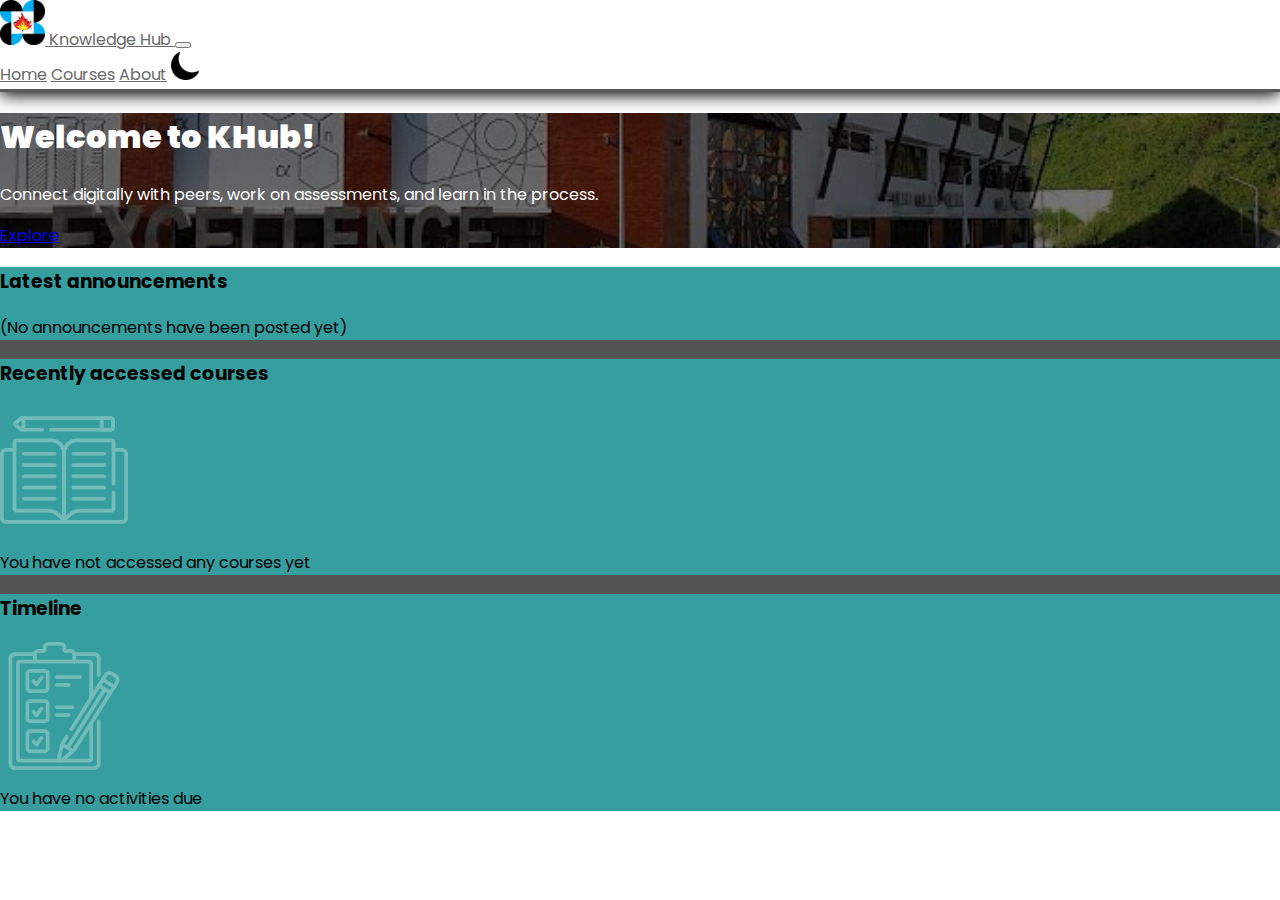
<file: khubhomepage.html>
<!DOCTYPE html>
<html lang="en">
<head>
    <meta charset="UTF-8">
    <meta http-equiv="X-UA-Compatible" content="IE=edge">
    <meta name="viewport" content="width=device-width, initial-scale=1.0">
    <title>KHub</title>
    <!-- CSS only -->
    <link href="https://cdn.jsdelivr.net/npm/bootstrap@5.2.3/dist/css/bootstrap.min.css" rel="stylesheet" integrity="sha384-rbsA2VBKQhggwzxH7pPCaAqO46MgnOM80zW1RWuH61DGLwZJEdK2Kadq2F9CUG65" crossorigin="anonymous">
    <!-- JavaScript Bundle with Popper -->
    <script src="https://cdn.jsdelivr.net/npm/bootstrap@5.2.3/dist/js/bootstrap.bundle.min.js" integrity="sha384-kenU1KFdBIe4zVF0s0G1M5b4hcpxyD9F7jL+jjXkk+Q2h455rYXK/7HAuoJl+0I4" crossorigin="anonymous"></script>
    <link rel="stylesheet" href="khubhomepage.css">
    <link rel="preconnect" href="https://fonts.googleapis.com">
    <link rel="preconnect" href="https://fonts.gstatic.com" crossorigin>
    <link href="https://fonts.googleapis.com/css2?family=Poppins&display=swap" rel="stylesheet">
    <link rel="icon" href="img/dost.png" type="image/x-icon">
</head>
<body class="container-fluid">
    <!--Navbar-->
    <nav class="navbar navbar-expand-lg navbar-light bg-white p-2 fixed-top">
        <div class="container-fluid">
            <a class="navbar-brand" href="#">
            <img src="images/pshs_logo.png" alt="PSHS Logo" width="45" height="45" class="d-inline-align-text-center mx-1">
            Knowledge Hub
            </a>
            <button class="navbar-toggler" type="button" data-bs-toggle="collapse" data-bs-target="#navbarNavAltMarkup" aria-controls="navbarNavAltMarkup" aria-expanded="false" aria-label="Toggle navigation">
            <span class="navbar-toggler-icon"></span>
            </button>
            <div class="collapse navbar-collapse" id="navbarNavAltMarkup">
                <div class="navbar-nav ms-auto">
                  <a class="underline-hover nav-link" aria-current="page" href="khubhomepage.html">Home</a>
                  <a class="underline-hover nav-link" href="khubcourses.html">Courses</a>
                  <a class="underline-hover nav-link" href="Aboutus.html">About</a>
                  <img src="images/moon.png" alt="Moon" id="icon">
                </div>
            </div>
        </div>
    </nav>
    <!--Banner Image-->
    <div class="banner-image w-100 vh-100 d-flex justify-content-center align-items-center">
        <div class="content text-center text-white container">
            <h1 class="mb-3"><b>Welcome to KHub!</b></h1>
            <p class="mb-4">Connect digitally with peers, work on assessments, and learn in the process.</p>
            <a class="btn btn-outline-light rounded-5" href="#dashboard" role="button">Explore</a>
        </div>
    </div>
    <!--Main Content Area-->
    <div class="container-fluid my-5 d-grid gap-5 bg-secondary p-5 rounded-3" id="dashboard">
        <section class="p-5 rounded-3 text-white" id="annc">
            <h3 class="mb-4">Latest announcements</h3>
            <p>(No announcements have been posted yet)</p>
        </section>
        <div class="row">
        <div class="col-sm-8">
            <section class="p-5 rounded-3 text-white mb-5" id="course">
                <h3 class="mb-4">Recently accessed courses</h3>
                <img src="images/homework.png" alt="Course" class="mx-auto mb-4">
                <p class="text-center">You have not accessed any courses yet</p>
            </section>
        </div>
        <div class="col-sm-4">
            <section class="p-5 rounded-3 text-white mb-3" id="timeline">
                <h3 class="mb-4">Timeline</h3>
                <img src="images/checklist_.png" alt="Checklist" class="mx-auto mb-4">
                <p class="text-center">You have no activities due</p>
            </section>
        </div>
        </div>
    </div>
    <!--JavaScript-->
    <script>
        var icon = document.getElementById("icon");

        icon.onclick = function(){
            document.body.classList.toggle("dark-mode");
            if(document.body.classList.contains("dark-mode")){
                icon.src = "images/sun.png";
            }else{
                icon.src = "images/moon.png";
            }
        }
    </script>
</body>
</html>
</file>
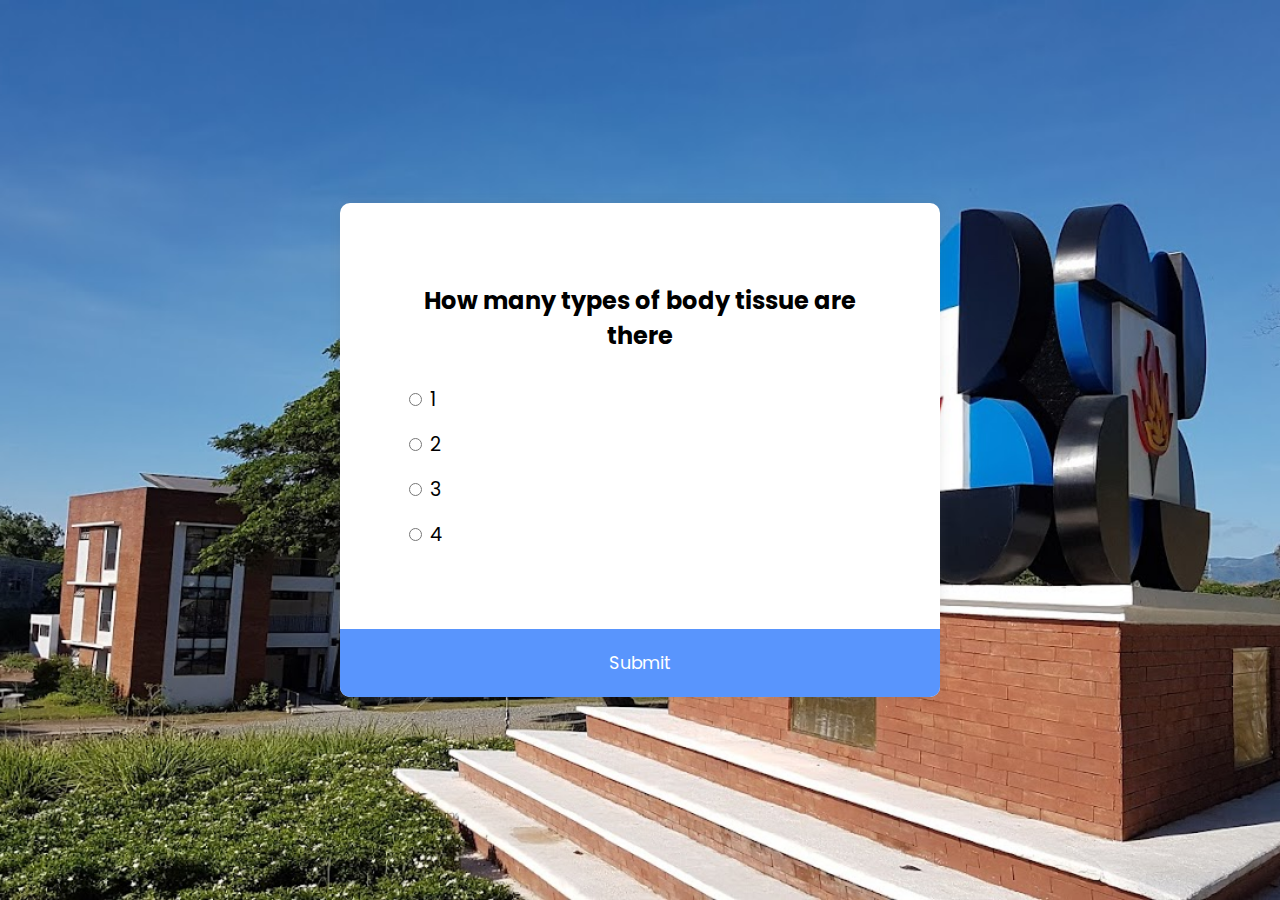
<file: quiz.html>
<!DOCTYPE html>
<html lang="en">
<head>
    <meta charset="UTF-8">
    <meta http-equiv="X-UA-Compatible" content="IE=edge">
    <meta name="viewport" content="width=device-width, initial-scale=1.0">
    <title>Biology: Quiz 1</title>
    <link rel="icon" href="img/dost.png" type="image/x-icon">
<style>
    @import url("https://fonts.googleapis.com/css2?family=Poppins:wght@200;400&display=swap");
* {
box-sizing: border-box;
}
body {
background-color: #b8c6db;
background-image: url(img/clcilabyu.jpg);
background-position: center;
background-repeat: no-repeat;
background-size: cover;
font-family: "Poppins", sans-serif;
display: flex;
align-items: center;
justify-content: center;
height: 100vh;
overflow: hidden;
margin: 0;
}
.quiz-container {
background-color: #fff;
border-radius: 10px;
box-shadow: 0 0 10px 2px rgba(100, 100, 100, 0.1);
width: 600px;
max-width: 95vw;
overflow: hidden;
}
.quiz-header {
padding: 4rem;
}
h2 {
padding: 1rem;
text-align: center;
margin: 0;
}
ul {
list-style-type: none;
padding: 0;
}
ul li {
font-size: 1.2rem;
margin: 1rem 0;
}
ul li label {
cursor: pointer;
}
button {
background-color: #5995fd;
color: #fff;
border: none;
display: block;
width: 100%;
cursor: pointer;
font-size: 1.1rem;
font-family: inherit;
padding: 1.3rem;
}
button:hover {
background-color: #3769c0;
}
button:focus {
outline: none;
background-color: #3769c0;
}
a{
    text-decoration: none;
}
</style>
</head>
<body>
    <div class="quiz-container" id="quiz">
        <div class="quiz-header">
            <h2 id="question">Question is loading...</h2>
                <ul>
                    <li>
                        <input type="radio" name="answer" id="a" class="answer">
                        <label for="a" id="a_text">Answer...</label>
                    </li>
                    <li>
                        <input type="radio" name="answer" id="b" class="answer">
                        <label for="b" id="b_text">Answer...</label>
                    </li>
                    <li>
                        <input type="radio" name="answer" id="c" class="answer">
                        <label for="c" id="c_text">Answer...</label>
                    </li>
                    <li>
                        <input type="radio" name="answer" id="d" class="answer">
                        <label for="d" id="d_text">Answer...</label>
                    </li>
                </ul>
        </div>
            <button id="submit">Submit</button>
        </div>
<script>
const quizData = [
{
question: "How many types of body tissue are there",
a: "1",
b: "2",
c: "3",
d: "4",
correct: "d",
},
{
question: "How does a cell maintain homeostasis?",
a: "Flexibility",
b: "Regulates what enters and leaves the cell",
c: "Protective barrier",
d: "Structure and support",
correct: "b",
},
{
question: "What is involuntary contractions of voluntary muscles to warm up?",
a: "Shivering",
b: "sweating",
c: "vasodilation",
d: "Vasoconstriction",
correct: "a",
},
{
question: "Which can be found in a plant cell but NOT an animal cell?",
a: "vacuole",
b: "nucleus",
c: "chloroplast",
d: "mitochondria",
correct: "c",
},
];
const quiz = document.getElementById("quiz");
const answerElements = document.querySelectorAll(".answer");
const questionElement = document.getElementById("question");
const a_text = document.getElementById("a_text");
const b_text = document.getElementById("b_text");
const c_text = document.getElementById("c_text");
const d_text = document.getElementById("d_text");
const submitButton = document.getElementById("submit");
let currentQuiz = 0;
let score = 0;
const deselectAnswers = () => {
answerElements.forEach((answer) => (answer.checked = false));
};
const getSelected = () => {
let answer;
answerElements.forEach((answerElement) => {
if (answerElement.checked) answer = answerElement.id;
});
return answer;
};
const loadQuiz = () => {
deselectAnswers();
const currentQuizData = quizData[currentQuiz];
questionElement.innerText = currentQuizData.question;
a_text.innerText = currentQuizData.a;
b_text.innerText = currentQuizData.b;
c_text.innerText = currentQuizData.c;
d_text.innerText = currentQuizData.d;
};
loadQuiz();
submitButton.addEventListener("click", () => {
const answer = getSelected();
if (answer) {
if (answer === quizData[currentQuiz].correct) score++;
currentQuiz++;
if (currentQuiz < quizData.length) loadQuiz();
else {
quiz.innerHTML = `
<h2>You answered ${score}/${quizData.length} questions correctly</h2>
<a href="Biology.html"><button onclick="history.go(0)">Return to Khub</button></a>
` // location.reload()
}
}
});
</script>
</body>
</html>
</file>
<file: khubcourses.css>
body {
    margin:0;
    padding:0;
    background-color:var(--primary-color);
}
:root{
    --primary-color: #ffffff;
     --secondary-color: rgb(105, 105, 105);
 }
 .dark-mode{
     --primary-color: #252525;
     --secondary-color: rgb(255, 255, 255);
 }
html{
    scroll-behavior: smooth;
}
.nav-link, h1, h3, h6, h5, p, .btn {
    font-family: 'Poppins', sans-serif !important;
}
.navbar {
    /*background-image: linear-gradient(to top, #cccccc, #e9e9e9, #ffffff)*/
    background-color:var(--primary-color)!important;
    border-bottom:3px rgb(90, 90, 90) solid;
    box-shadow:0 3px 1em;
}
#cbg {
    background-color: rgb(9, 92, 92) !important;
}
.inv {
    color:transparent;
}
#icon {
    width:28px;
    height:28px;
    cursor:pointer;
}
.nav-link {
    color:var(--secondary-color);
}
/*.nav-link:hover{
    background-color:rgb(126, 126, 126);
    border-radius:10px;
}*/
.navbar-brand {
    color:var(--secondary-color);
    font-family: 'Poppins', sans-serif !important;
}
.underline-hover {
    display:inline-block;
    position:relative;
    padding-bottom:0.1rem;
}
.underline-hover::before {
    content:"";
    position:absolute;
    left:0;
    bottom:0;
    width:0;
    height:2px;
    background-color:var(--secondary-color);
    transition: width 0.25s ease-out;
}
.underline-hover:hover::before {
    width:100%;
}
.nav-link:hover {
    color:rgb(165, 165, 165) !important;
}
.bio {
    background-image:url('images/biobg.jpg');
    background-size: contain;
    border:3px var(--primary-color) solid;
    border-radius:8px;
}
.chem {
    background-image:url('images/chembg.jpg');
    background-size:contain;
    border:3px var(--primary-color) solid;
    border-radius:8px;
}
.physics {
    background-image:url('images/p6bg.jpg');
    background-size:contain;
    border:3px var(--primary-color) solid;
    border-radius:8px;
}
.cs {
    background-image:url('images/csbg.jpg');
    background-size:contain;
    border:3px var(--primary-color) solid;
    border-radius:8px;
}
.eng {
    background-image:url('images/engbg.jpg');
    background-size:contain;
    border:3px var(--primary-color) solid;
    border-radius:8px;
}
.fil {
    background-image:url('images/filbg.jpg');
    background-size:contain;
    border:3px var(--primary-color) solid;
    border-radius:8px;
}
.math {
    background-image:url('images/mathbg.jpg');
    background-size:contain;
    border:3px var(--primary-color) solid;
    border-radius:8px;
}
.stat {
    background-image:url('images/statbg.jpg');
    background-size:contain;
    border:3px var(--primary-color) solid;
    border-radius:8px;
}
.music {
    background-image:url('images/musicbg.jpg');
    background-size:contain;
    border:3px var(--primary-color) solid;
    border-radius:8px;
}
.health {
    background-image:url('images/healthbg.jpg');
    background-size:contain;
    border:3px var(--primary-color) solid;
    border-radius:8px;
}
.ve {
    background-image:url('images/vebg.jpg');
    background-size:contain;
    border:3px var(--primary-color) solid;
    border-radius:8px;
}
.pe {
    background-image:url('images/pebg.jpg');
    background-size:contain;
    border:3px var(--primary-color) solid;
    border-radius:8px;
}
.socsci {
    background-image:url('images/ssbg.jpg');
    background-size:contain;
    border:3px var(--primary-color) solid;
    border-radius:8px;
}
.hr {
    background-image:url('images/hr_bg.jpg');
    background-size:contain;
    border:3px var(--primary-color) solid;
    border-radius:8px;
}
</file>
<file: khubhomepage.css>
body {
    padding:0;
    margin:0;
    background-color:var(--primary-color);
}
:root{
   --primary-color: #ffffff;
    --secondary-color: rgb(105, 105, 105);
}
.dark-mode{
    --primary-color: #252525;
    --secondary-color: rgb(255, 255, 255);
}
html {
    scroll-behavior: smooth;
}
.underline-hover {
    display:inline-block;
    position:relative;
    padding-bottom:0.1rem;
}
.underline-hover::before {
    content:"";
    position:absolute;
    left:0;
    bottom:0;
    width:0;
    height:2px;
    background-color:var(--secondary-color);
    transition: width 0.25s ease-out;
}
.underline-hover:hover::before {
    width:100%;
}
.banner-image {
    background-image:url('images/PSHS_CLC\ -\ Copy.jpg');
    background-size:cover;
    background-repeat:no-repeat;
    background-position: center;
    /*background:linear-gradient(rgba(0,0,0,0.3),rgba(0,0,0,0.7)), url('pshs_clc.jpg');*/
    color:white;
}
/*.banner-image::before {
    content:"";
    position:absolute;
    top:0;
    width:100%;
    height:100%;
    background:rgba(0,0,0,0.6);
}*/
/*h1{
    background-color:rgb(94, 92, 92);
    border-radius:6px;
    padding:5px;
    opacity: 75%;
}*/
.nav-link, h1, h3, p, .btn {
    font-family: 'Poppins', sans-serif !important;
}
.navbar {
    /*background-image: linear-gradient(to top, var(--primary-color), var(--secondary-color), #9b9b9b);*/
    background-color:var(--primary-color)!important;
    border-bottom:3px rgb(90, 90, 90) solid;
    box-shadow:0 3px 1em;
}
#annc, #timeline, #course {
    background-color: rgb(54, 158, 158) !important;
}
.bg-secondary {
    background-color:rgb(83, 83, 83) !important;
}
div section img {
    opacity:30%;
    display:flex;
    justify-content: center;
    align-items: center;
}
/*.dark {
    width:75px;
    height:75px;
    background-color: #ffffff;
    display:flex;
    justify-content: center;
    align-items: center;
    border-radius:50%;
    box-shadow:2px 2px 10px rgba(0,0,0,0.5);
    position:fixed;
    right:30px;
    bottom:30px;
}*/
#icon {
    width:28px;
    height:28px;
    cursor:pointer;
}
.nav-link {
    color:var(--secondary-color);
}
/*.nav-link:hover{
    background-color:rgb(126, 126, 126);
    border-radius:10px;
}*/
.navbar-brand {
    color:var(--secondary-color);
    font-family: 'Poppins', sans-serif !important;
}
.nav-link:hover {
    color:rgb(165, 165, 165) !important;
}
/*nav div a .text-secondary {
    color:rgb(177, 176, 176) !important;
}*/
</file>
